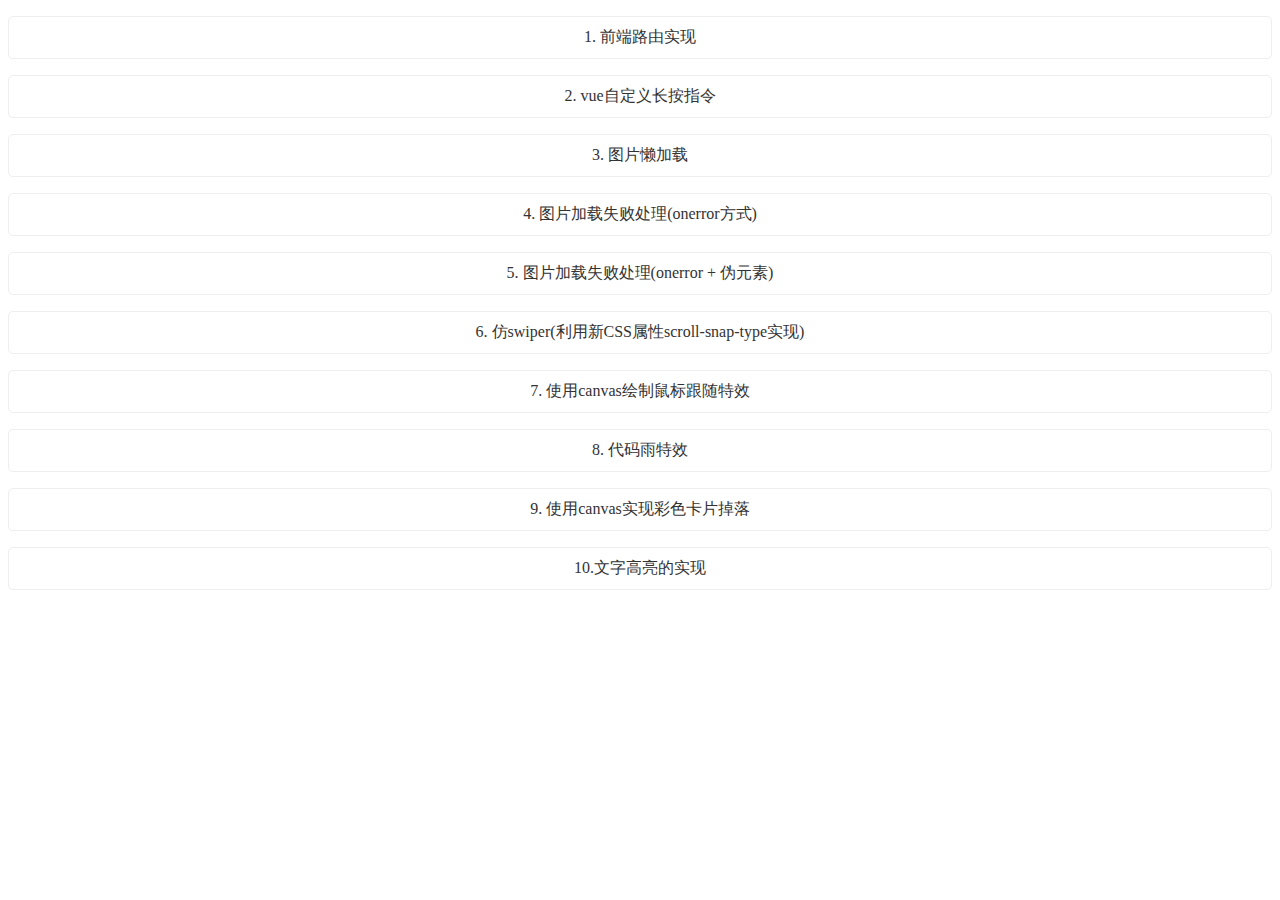
<file: index.html>
<html><head><title>目录列表</title><style>ul{list-style: none;padding: 0;}li{width: auto;margin: 16px 0;text-align: center;border-radius: 5px;border: 1px solid #eee;transition: .3s;}li:hover{background: #eee;}a{display: block;padding: 10px;text-decoration: none;color: #333;}</style></head><body><ul><li><a href="1. 前端路由实现">1. 前端路由实现</a></li><li><a href="2. vue自定义长按指令">2. vue自定义长按指令</a></li><li><a href="3. 图片懒加载">3. 图片懒加载</a></li><li><a href="4. 图片加载失败处理(onerror方式)">4. 图片加载失败处理(onerror方式)</a></li><li><a href="5. 图片加载失败处理(onerror + 伪元素)">5. 图片加载失败处理(onerror + 伪元素)</a></li><li><a href="6. 仿swiper(利用新CSS属性scroll-snap-type实现)">6. 仿swiper(利用新CSS属性scroll-snap-type实现)</a></li><li><a href="7. 使用canvas绘制鼠标跟随特效">7. 使用canvas绘制鼠标跟随特效</a></li><li><a href="8. 代码雨特效">8. 代码雨特效</a></li><li><a href="9. 使用canvas实现彩色卡片掉落">9. 使用canvas实现彩色卡片掉落</a></li><li><a href="10.文字高亮的实现">10.文字高亮的实现</a></li></ul></body></html>
</file>
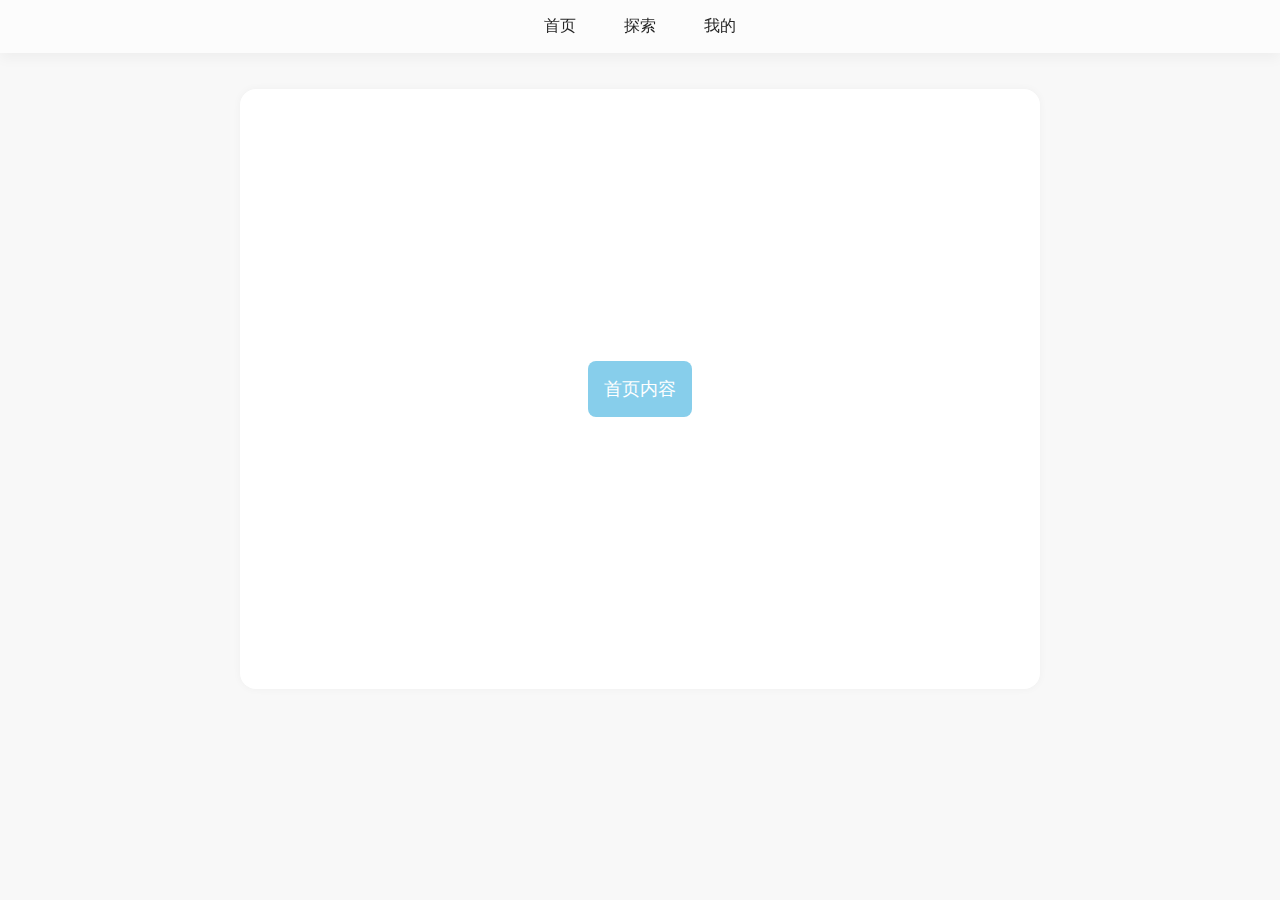
<file: 1. 前端路由实现/index.html>
<!DOCTYPE html>
<html lang="zh">
  <head>
    <title>前端路由实现</title>
    <meta name="keywords" content="前端路由, 路由实现, router" />
    <meta name="description" content="使用原生JS实现类似于vue-router功能" />
    <meta name="viewport" content="width=device-width,initial-scale=1,maximum-scale=1,user-scalable=no" />
    <link href="./index.css" rel="stylesheet" />
    <script defer src="./router.js"/></script>
    <script defer src="./index.js"></script>
  </head>
  <body>
    <!-- 头部导航 -->
    <header class="nav-wrapper">
      <a href="#/" class="router-link">首页</a>
      <a href="#/explore" class="router-link">探索</a>
      <a href="#/mine" class="router-link">我的</a>
    </header>

    <!-- 主体内容 -->
    <section class="main-wrapper"></section>
  </body>
</html>
</file>
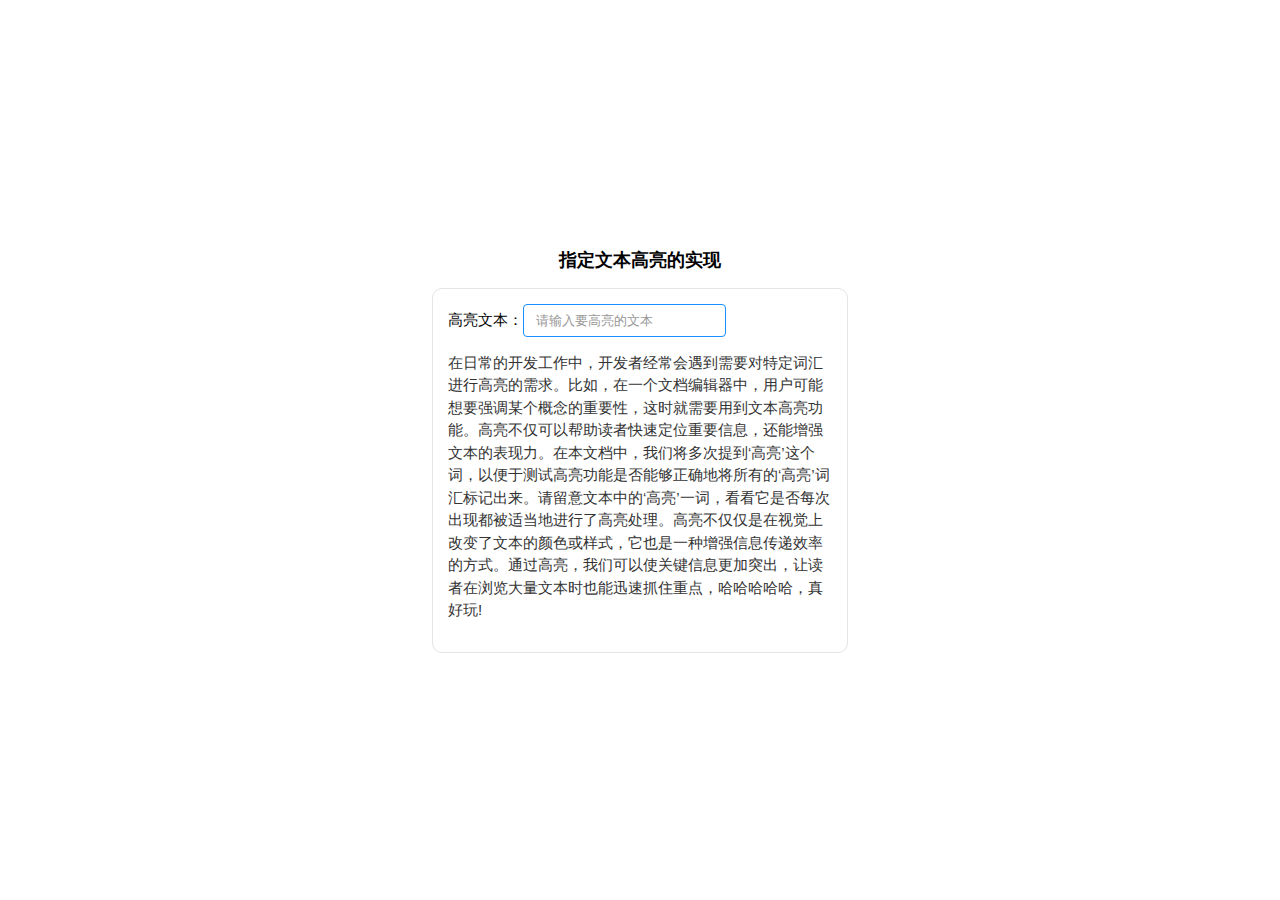
<file: 10.文字高亮的实现/index.html>
<!DOCTYPE html>
<html lang="en">
<head>
  <meta charset="UTF-8">
  <meta name="viewport" content="width=device-width, initial-scale=1.0">
  <title>指定文本高亮的实现</title>
  <link href="./index.css" rel="stylesheet" />
  <link rel="stylesheet" href="https://gw.alipayobjects.com/os/k/font/lxgwwenkaiscreenr.css" crossorigin="anonymous">
  </head>
<body>
  <div class="wrapper">
    <div class="highlight-title">指定文本高亮的实现</div>
    <div class="highlight-main-content">
      <!-- 操作模块 -->
      <section class="highlight-opera-box">
        <span>高亮文本：</span>
        <input id="highlight-text-input" placeholder="请输入要高亮的文本" autofocus />
      </section>
      <!-- 文本展示区 -->
      <section class="highlight-text-box">
        <p class="highlight-text__inner">在日常的开发工作中，开发者经常会遇到需要对特定词汇进行高亮的需求。比如，在一个文档编辑器中，用户可能想要强调某个概念的重要性，这时就需要用到文本高亮功能。高亮不仅可以帮助读者快速定位重要信息，还能增强文本的表现力。在本文档中，我们将多次提到‘高亮’这个词，以便于测试高亮功能是否能够正确地将所有的‘高亮’词汇标记出来。请留意文本中的‘高亮’一词，看看它是否每次出现都被适当地进行了高亮处理。高亮不仅仅是在视觉上改变了文本的颜色或样式，它也是一种增强信息传递效率的方式。通过高亮，我们可以使关键信息更加突出，让读者在浏览大量文本时也能迅速抓住重点，哈哈哈哈哈，真好玩!</p>
      </section>
    </div>
  </div>

  <script type="text/javascript">
    if (!CSS.highlights || !Highlight) {
      document.body.innerText = 'Sorry, Your browser does not support CSS Highlights API';
    } else {
      const scriptEl = document.createElement('script');
      scriptEl.setAttribute('type', 'text/javascript');
      scriptEl.src = './index.js';
      document.body.appendChild(scriptEl);
    }
  </script>
  <script src="../libs/tools.js" type="text/javascript"></script>
</body>
</html>
</file>
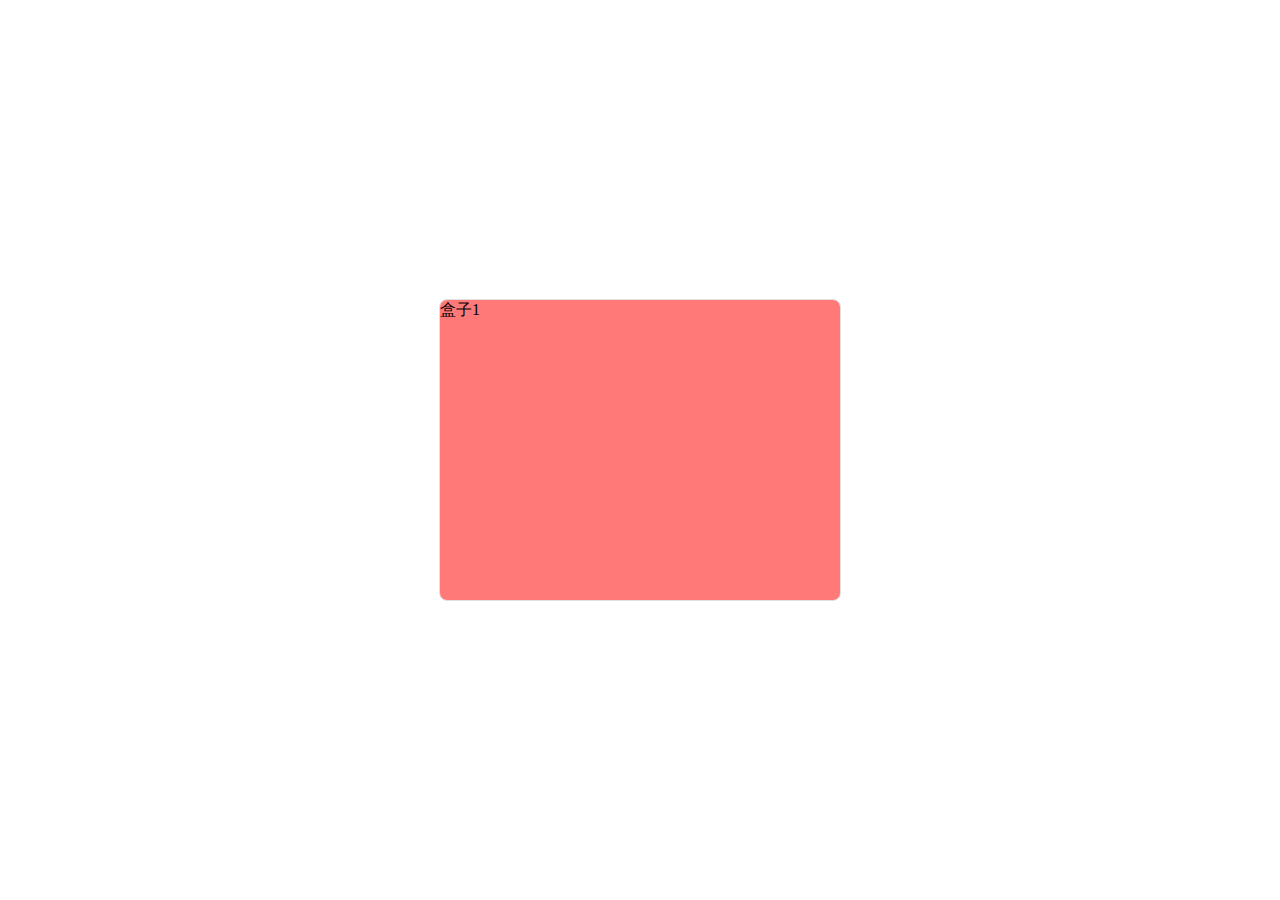
<file: 6. 仿swiper(利用新CSS属性scroll-snap-type实现)/index.html>
<!DOCTYPE html>
<html>
  <head>
    <meta charset="utf-8" />
    <title>仿swiper(利用新CSS属性scroll-snap-type实现)</title>
    <meta name="keywords" content="滚动优化, 优化, css" />
    <meta name="descripition" content="仿swiper(利用新CSS属性scroll-snap-type实现)" />
    <meta name="viewport" content="width=device-width,maximum-scale=1,user-scalable=no" />
    <link href="./index.css" rel="stylesheet" />
  </head>
  <body>
    <div class="page-wrapper">
      <div class="scroll-view">
        <div class="box-item">盒子1</div>
        <div class="box-item">盒子2</div>
        <div class="box-item">盒子3</div>
      </div>
    </div>
  </body>
</html>
</file>
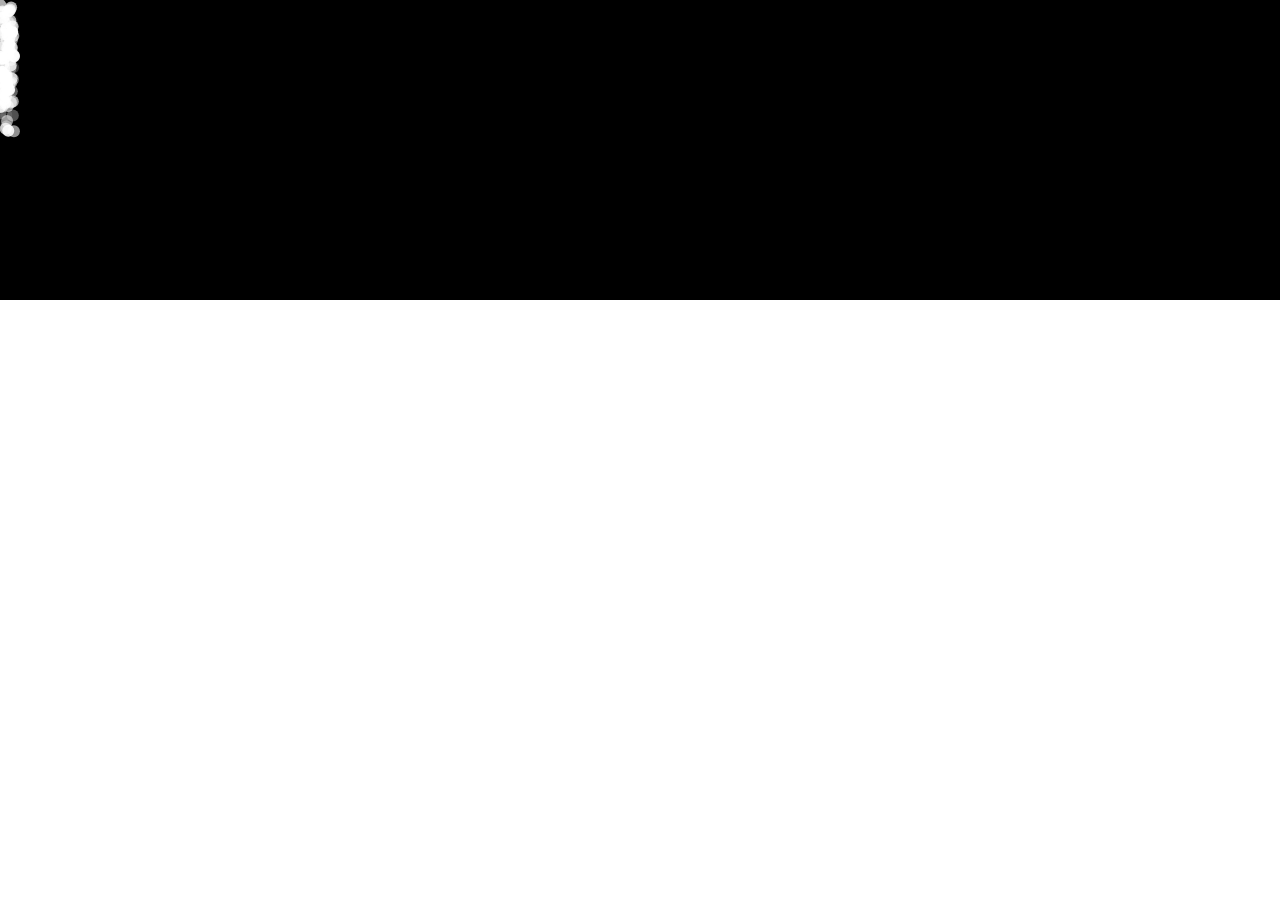
<file: 7. 使用canvas绘制鼠标跟随特效/index.html>
<!DOCTYPE html>
<html lang="en">
<head>
  <meta charset="UTF-8">
  <meta name="viewport" content="width=device-width, initial-scale=1.0">
  <title>使用canvas绘制鼠标跟随特效</title>
  <script src="./twinkleDrawer.js" type="text/javascript"></script>
  <style>
    html, body {
      padding: 0;
      width: 100%;
      height: 100%;
      margin: 0;
    }
    .poster-box {
      width: 100%;
      height: 300px;
    }
  </style>
</head>
<body>
  <div class="poster-box"></div>
  <script type="text/javascript">
    const twinkleDrawer = new TwinkleDrawer('.poster-box', 3)
    twinkleDrawer.init()
  </script>
</body>
</html>
</file>
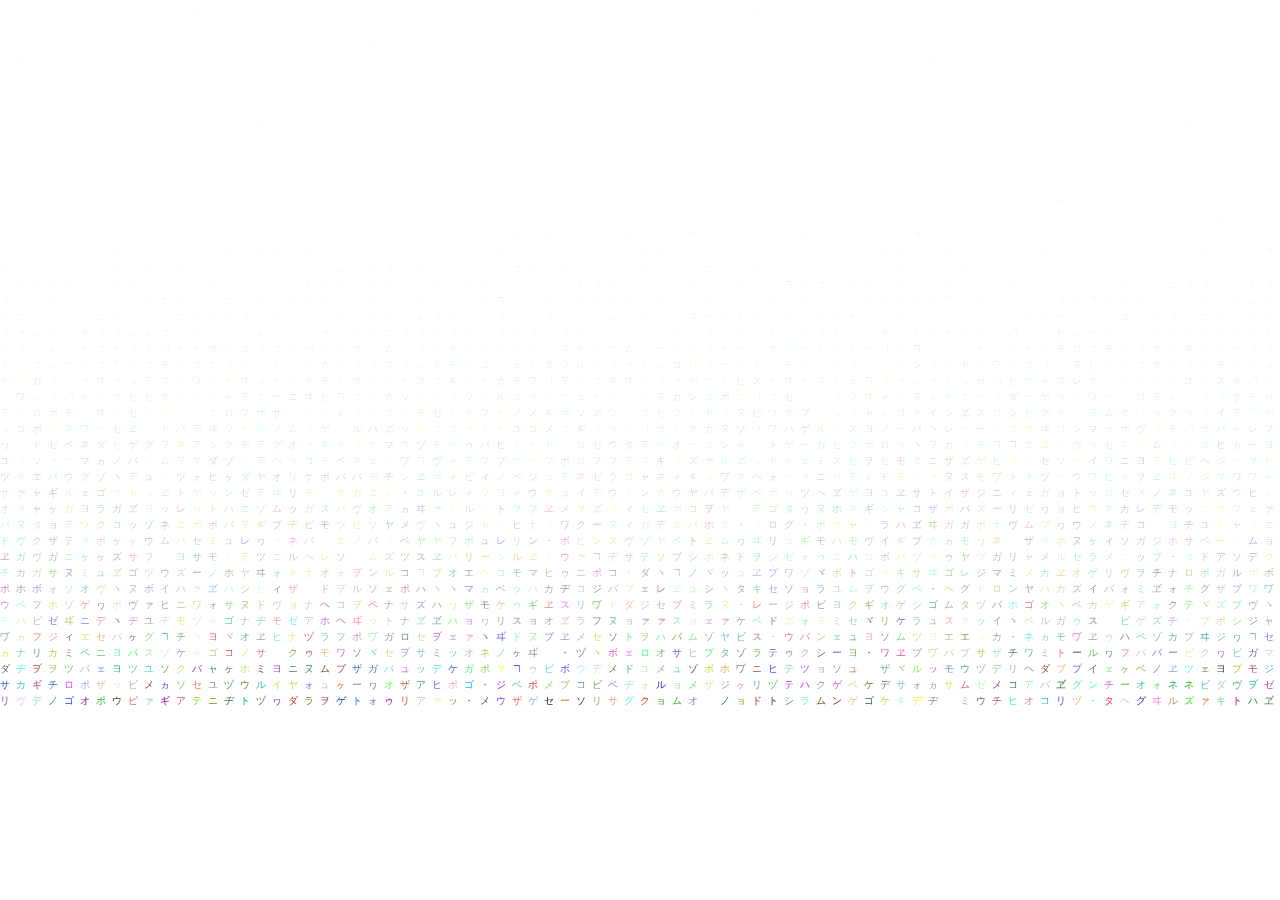
<file: 8. 代码雨特效/index.html>
<!DOCTYPE html>
<html lang="en">
<head>
  <meta charset="UTF-8">
  <meta name="viewport" content="width=device-width, initial-scale=1.0">
  <title>代码雨特效</title>
  <script src="../libs/tools.js"></script>
  <script src="./code-rain.js"></script>
  <style>
    html, body {
      padding: 0;
      width: 100%;
      height: 100%;
      margin: 0;
    }
    .wrapper {
      height: 100%;
    }
  </style>
</head>
<body>
  <div class="wrapper"></div>
  <script>
    const codeRain = new CodeRain('.wrapper')
    codeRain.init()
  </script>
</body>
</html>
</file>
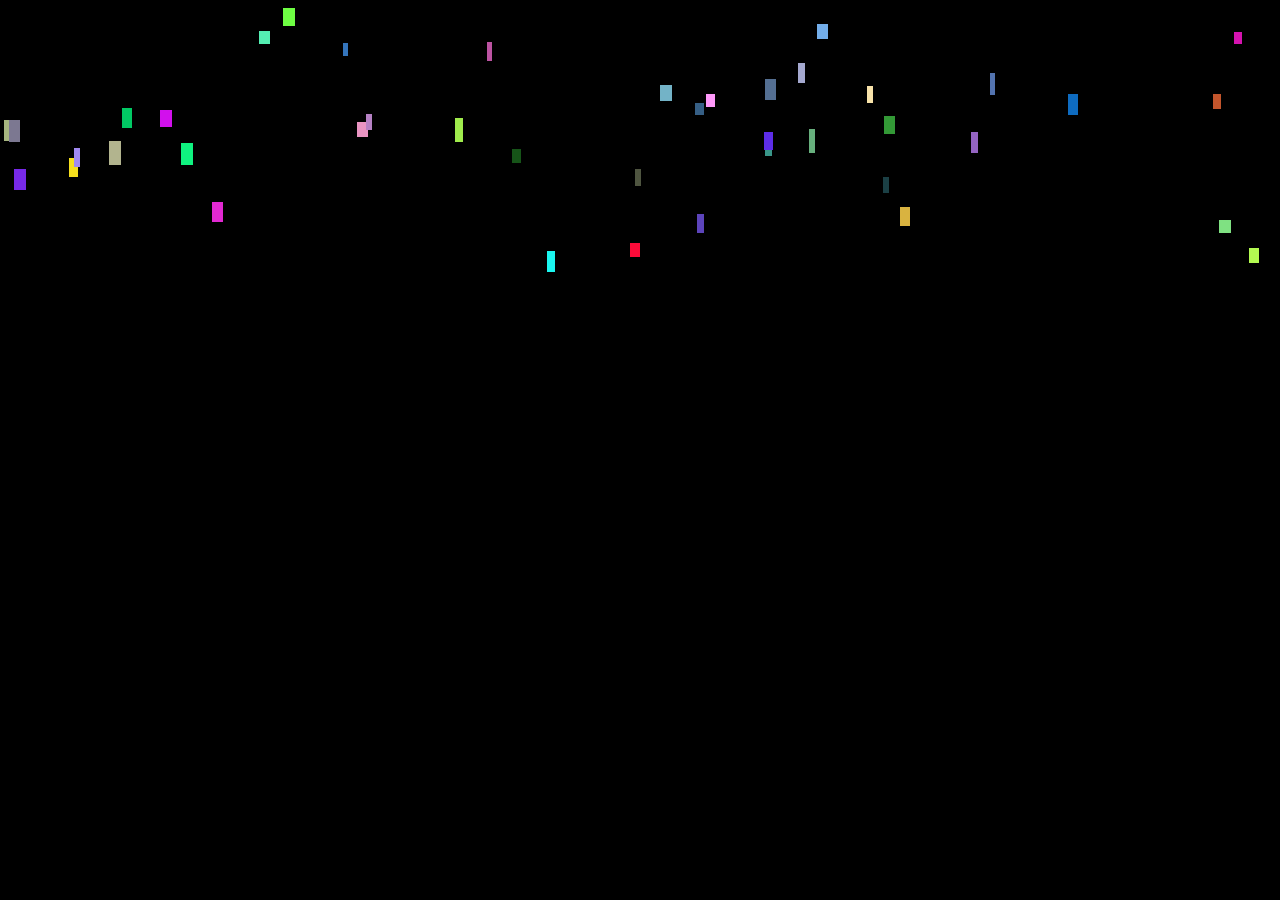
<file: 9. 使用canvas实现彩色卡片掉落/index.html>
<!DOCTYPE html>
<html lang="en">
<head>
  <meta charset="UTF-8">
  <meta name="viewport" content="width=device-width, initial-scale=1.0">
  <title>彩色卡片掉落效果</title>
  <script src="../libs/tools.js"></script>
  <script src="./color-card.js"></script>
  <style>
    html, body {
      padding: 0;
      width: 100%;
      height: 100%;
      margin: 0;
    }
    .wrapper {
      height: 100%;
    }
  </style>
</head>
<body>
  <div class="wrapper"></div>
  <script type="text/javascript">
    const colorCard = new ColorCard('.wrapper')
    colorCard.init()
  </script>
</body>
</html>
</file>
<file: 1. 前端路由实现/index.css>
body, html{
  padding: 0;
  margin: 0;
  background-color: #f8f8f8;
}
.nav-wrapper{
  display: flex;
  align-items: center;
  justify-content: center;
  width: 100%;
  backdrop-filter: blur(12px);
  background-color: rgba(255, 255, 255, 0.5);
  box-shadow: 0 6px 12px rgba(0, 0, 0, 0.04);
}
.nav-wrapper .router-link{
  padding: 16px;
  margin: 0 8px;
  color: #262626;
  text-decoration: none;
  transition: background-color 0.15s ease;
}
.nav-wrapper .router-link:hover{
  background-color: #f8f8f8;
}
.nav-wrapper .router-link.is-actived{
  font-weight: bold;
}
.main-wrapper{
  display: flex;
  align-items: center;
  justify-content: center;
  padding: 16px;
  width: 800px;
  height: 600px;
  margin: 36px auto;
  border-radius: 16px;
  box-sizing: border-box;
  box-shadow: 0 0 8px rgba(0, 0, 0, 0.04);
  background-color: #ffffff;
}
article{
  padding: 16px;
  color: #ffffff;
  font-size: 18px;
  text-align: center;
  border-radius: 8px;
}
</file>
<file: 10.文字高亮的实现/index.css>
html, body {
  width: 100%;
  height: 100%;
  margin: 0;
  box-sizing: border-box;
}
body {
  display: grid;
  place-items: center;
  font-family: 'LXGW WenKai Screen R', sans-serif;
}
::highlight(find-highlight) {
  background-color: skyblue;
}
.highlight-main-content {
  padding: 15px;
  width: 30vw;
  font-size: 15px;
  border-radius: 10px;
  border: 1px solid #e5e5e5;
}
.highlight-title {
  margin-bottom: 16px;
  font-size: 18px;
  font-weight: bold;
  text-align: center;
}
.highlight-opera-box {
  display: flex;
  align-items: center;
}
#highlight-text-input {
  padding: 8px 12px;
  border-radius: 4px;
  font-family: 'LXGW WenKai Screen R', sans-serif;
  border: 1px solid #e5e5e5;
  background-color: #ffffff;
  outline: none;
  transition: all 0.3s;
}
#highlight-text-input::placeholder {
  color: #999999;
  font-weight: normal;
}
#highlight-text-input:focus {
  border-color: #1890ff;
}
.highlight-text__inner {
  color: #333333;
  line-height: 1.5em;
  word-break: break-all;
}
</file>
<file: 6. 仿swiper(利用新CSS属性scroll-snap-type实现)/index.css>
html, body{
  height: 100%;
}
body{
  margin: 0;
}
.page-wrapper{
  display: flex;
  align-items: center;
  justify-content: center;
  height: 100%;
}
.scroll-view{
  display: flex;
  width: 400px;
  height: 300px;
  border-radius: 8px;
  border: 1px solid #e0e0e0;
  overflow: auto;
  scroll-snap-type: x mandatory;
}
.scroll-view .box-item{
  flex-shrink: 0;
  width: 400px;
  height: 100%;
  scroll-snap-align: center;
}
.box-item:nth-child(1){
  background-color: #ff7979;
}
.box-item:nth-child(2){
  background-color: #6ab04c;
}
.box-item:nth-child(3){
  background-color: #f0932b;
}
</file>
